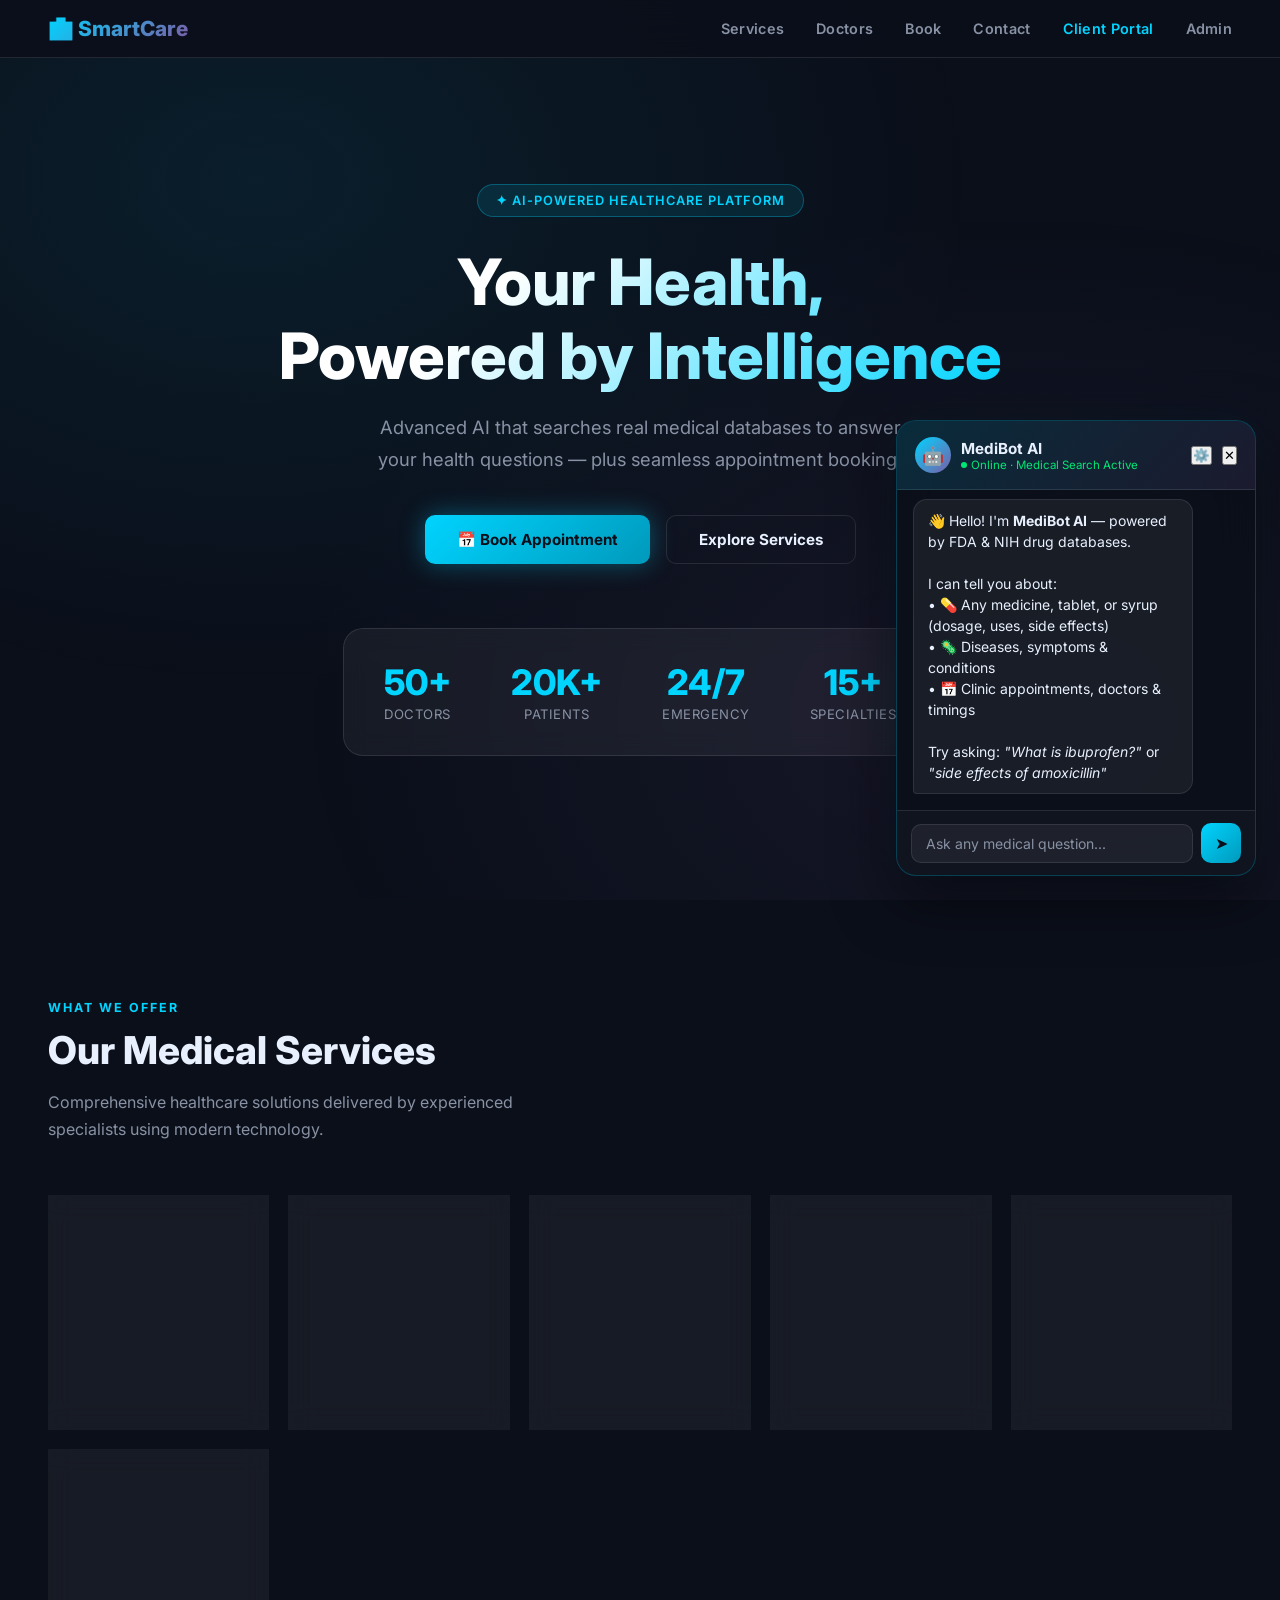
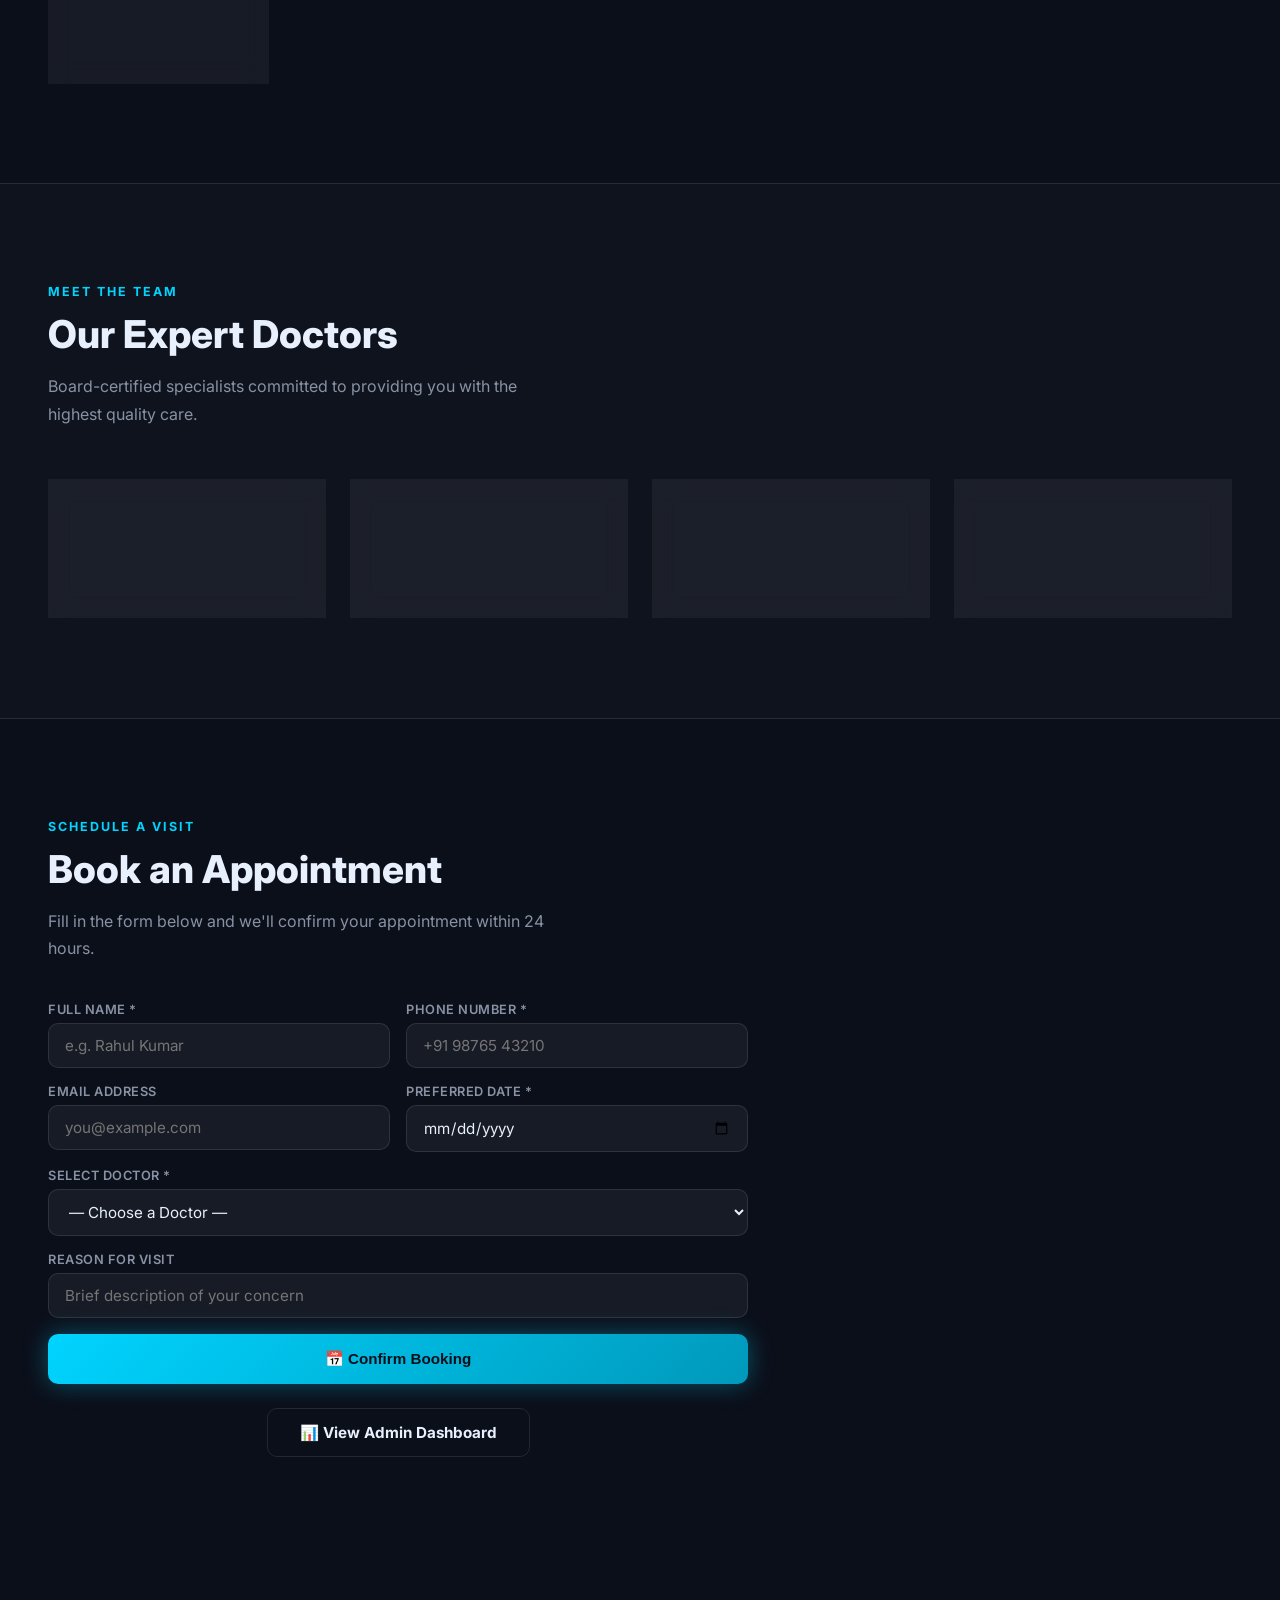
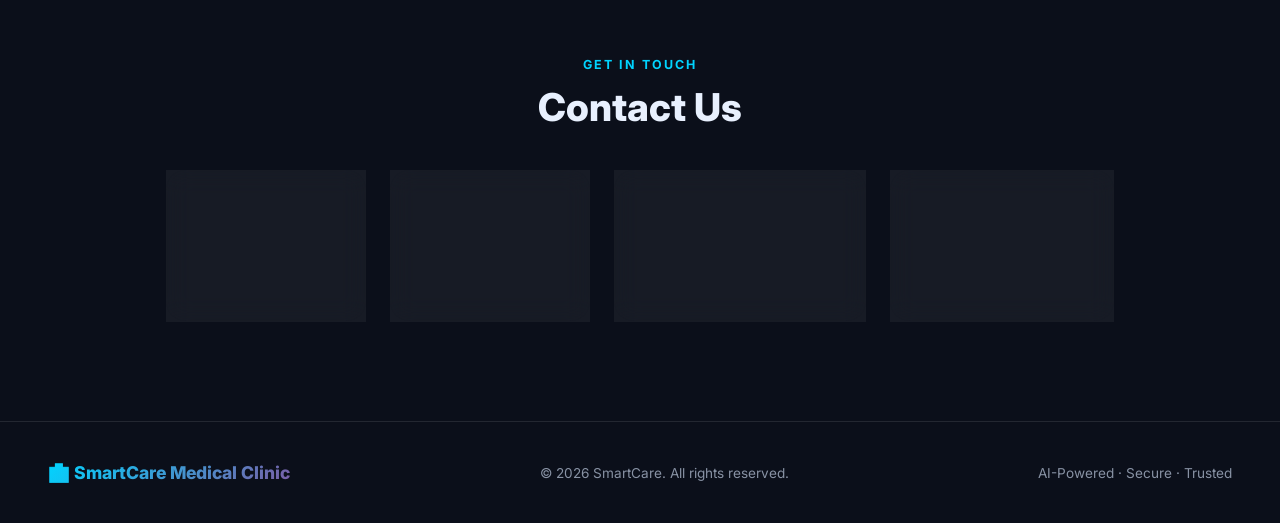
<file: index.html>
<!DOCTYPE html>
<html lang="en">
<head>
  <meta charset="UTF-8">
  <meta name="viewport" content="width=device-width, initial-scale=1.0">
  <meta name="description" content="SmartCare Medical Clinic - AI-Powered Healthcare with real-time medical search.">
  <title>SmartCare Clinic | AI-Powered Healthcare</title>
  <link rel="stylesheet" href="style.css">
</head>
<body>

<!-- Toast -->
<div id="toast"></div>

<!-- ── NAVIGATION ── -->
<nav>
  <span class="nav-logo">🏥 SmartCare</span>
  <div class="nav-links">
    <a href="#services">Services</a>
    <a href="#doctors">Doctors</a>
    <a href="#appointment">Book</a>
    <a href="#contact">Contact</a>
    <a href="client.html" style="color:var(--accent)">Client Portal</a>
    <a href="admin.html">Admin</a>
  </div>
</nav>

<!-- ── HERO ── -->
<div class="hero">
  <div class="hero-badge">✦ AI-Powered Healthcare Platform</div>
  <h1>Your Health,<br>Powered by Intelligence</h1>
  <p>Advanced AI that searches real medical databases to answer your health questions — plus seamless appointment booking.</p>
  <div class="hero-btns">
    <a href="#appointment" class="btn btn-glow">📅 Book Appointment</a>
    <a href="#services" class="btn btn-outline">Explore Services</a>
  </div>

  <div class="stats">
    <div class="stat-item">
      <span class="stat-num">50+</span>
      <span class="stat-label">Doctors</span>
    </div>
    <div class="stat-item">
      <span class="stat-num">20K+</span>
      <span class="stat-label">Patients</span>
    </div>
    <div class="stat-item">
      <span class="stat-num">24/7</span>
      <span class="stat-label">Emergency</span>
    </div>
    <div class="stat-item">
      <span class="stat-num">15+</span>
      <span class="stat-label">Specialties</span>
    </div>
  </div>
</div>

<!-- ── SERVICES ── -->
<section id="services">
  <div class="section-label">What We Offer</div>
  <h2 class="section-title">Our Medical Services</h2>
  <p class="section-sub">Comprehensive healthcare solutions delivered by experienced specialists using modern technology.</p>

  <div class="services-grid">
    <div class="glass-card service-card">
      <span class="service-icon">🩺</span>
      <h3>General Checkup</h3>
      <p>Comprehensive health assessments and preventive screenings for all age groups.</p>
    </div>
    <div class="glass-card service-card">
      <span class="service-icon">❤️</span>
      <h3>Cardiology</h3>
      <p>Advanced heart care with ECG, echocardiography, and cardiac consultations.</p>
    </div>
    <div class="glass-card service-card">
      <span class="service-icon">👶</span>
      <h3>Pediatrics</h3>
      <p>Expert child healthcare from newborns to adolescents, including vaccinations.</p>
    </div>
    <div class="glass-card service-card">
      <span class="service-icon">🧠</span>
      <h3>Neurology</h3>
      <p>Diagnosis and treatment of brain, spine and nervous system disorders.</p>
    </div>
    <div class="glass-card service-card">
      <span class="service-icon">🔬</span>
      <h3>Diagnostics</h3>
      <p>Full laboratory, imaging, and pathology services with rapid results.</p>
    </div>
    <div class="glass-card service-card">
      <span class="service-icon">🦷</span>
      <h3>Dentistry</h3>
      <p>Complete dental care including cosmetic, restorative, and orthodontic services.</p>
    </div>
  </div>
</section>

<!-- ── DOCTORS ── -->
<section id="doctors" style="background:rgba(255,255,255,0.02); border-top:1px solid var(--border); border-bottom:1px solid var(--border)">
  <div class="section-label">Meet the Team</div>
  <h2 class="section-title">Our Expert Doctors</h2>
  <p class="section-sub">Board-certified specialists committed to providing you with the highest quality care.</p>

  <div class="doctors-grid" style="margin-top:52px">
    <div class="glass-card doctor-card">
      <div class="doctor-avatar">👨‍⚕️</div>
      <div class="doctor-info">
        <h3>Dr. Arjun Mehta</h3>
        <p>MBBS, MD – 15 yrs experience</p>
        <span class="doctor-badge">Cardiologist</span>
      </div>
    </div>
    <div class="glass-card doctor-card">
      <div class="doctor-avatar">👩‍⚕️</div>
      <div class="doctor-info">
        <h3>Dr. Priya Sharma</h3>
        <p>MBBS, DCH – 12 yrs experience</p>
        <span class="doctor-badge">Pediatrician</span>
      </div>
    </div>
    <div class="glass-card doctor-card">
      <div class="doctor-avatar">👨‍⚕️</div>
      <div class="doctor-info">
        <h3>Dr. Rahul Verma</h3>
        <p>MBBS, DM – 18 yrs experience</p>
        <span class="doctor-badge">Neurologist</span>
      </div>
    </div>
    <div class="glass-card doctor-card">
      <div class="doctor-avatar">👩‍⚕️</div>
      <div class="doctor-info">
        <h3>Dr. Sunita Rao</h3>
        <p>BDS, MDS – 10 yrs experience</p>
        <span class="doctor-badge">Dentist</span>
      </div>
    </div>
  </div>
</section>

<!-- ── APPOINTMENT ── -->
<section id="appointment">
  <div class="section-label">Schedule a Visit</div>
  <h2 class="section-title">Book an Appointment</h2>
  <p class="section-sub">Fill in the form below and we'll confirm your appointment within 24 hours.</p>

  <div class="appt-grid">
    <div class="form-field">
      <label>Full Name *</label>
      <input type="text" id="apptName" placeholder="e.g. Rahul Kumar">
    </div>
    <div class="form-field">
      <label>Phone Number *</label>
      <input type="tel" id="apptPhone" placeholder="+91 98765 43210">
    </div>
    <div class="form-field">
      <label>Email Address</label>
      <input type="email" id="apptEmail" placeholder="you@example.com">
    </div>
    <div class="form-field">
      <label>Preferred Date *</label>
      <input type="date" id="apptDate">
    </div>
    <div class="form-field full">
      <label>Select Doctor *</label>
      <select id="apptDoctor">
        <option value="">— Choose a Doctor —</option>
        <option>Dr. Arjun Mehta – Cardiologist</option>
        <option>Dr. Priya Sharma – Pediatrician</option>
        <option>Dr. Rahul Verma – Neurologist</option>
        <option>Dr. Sunita Rao – Dentist</option>
      </select>
    </div>
    <div class="form-field full">
      <label>Reason for Visit</label>
      <input type="text" id="apptReason" placeholder="Brief description of your concern">
    </div>
    <div class="full">
      <button class="btn btn-glow" onclick="bookAppointment()" style="width:100%;justify-content:center;padding:16px">
        📅 Confirm Booking
      </button>
    </div>
    <div class="full" style="text-align:center;margin-top:8px">
      <a href="admin.html" class="btn btn-outline" style="display:inline-flex">📊 View Admin Dashboard</a>
    </div>
  </div>
</section>

<!-- ── CONTACT ── -->
<section id="contact" style="text-align:center">
  <div class="section-label">Get in Touch</div>
  <h2 class="section-title">Contact Us</h2>
  <div style="display:flex;flex-wrap:wrap;justify-content:center;gap:24px;margin-top:40px">
    <div class="glass-card" style="text-align:center;min-width:200px">
      <div style="font-size:2rem;margin-bottom:10px">📞</div>
      <div style="font-weight:700">Phone</div>
      <div style="color:var(--muted);margin-top:4px">+91 98765 43210</div>
    </div>
    <div class="glass-card" style="text-align:center;min-width:200px">
      <div style="font-size:2rem;margin-bottom:10px">✉️</div>
      <div style="font-weight:700">Email</div>
      <div style="color:var(--muted);margin-top:4px">care@smartcare.in</div>
    </div>
    <div class="glass-card" style="text-align:center;min-width:200px">
      <div style="font-size:2rem;margin-bottom:10px">📍</div>
      <div style="font-weight:700">Location</div>
      <div style="color:var(--muted);margin-top:4px">123 Health Street, Mumbai</div>
    </div>
    <div class="glass-card" style="text-align:center;min-width:200px">
      <div style="font-size:2rem;margin-bottom:10px">🕘</div>
      <div style="font-weight:700">Hours</div>
      <div style="color:var(--muted);margin-top:4px">Mon–Sat: 9 AM – 8 PM</div>
    </div>
  </div>
</section>

<!-- ── FOOTER ── -->
<footer>
  <span class="footer-logo">🏥 SmartCare Medical Clinic</span>
  <p>© 2026 SmartCare. All rights reserved.</p>
  <p style="color:var(--muted)">AI-Powered · Secure · Trusted</p>
</footer>

<!-- ── AI CHATBOT ── -->
<div id="chatbot">
  <div id="chat-header">
    <div class="chat-header-left">
      <div class="chat-avatar">🤖</div>
      <div>
        <div class="chat-title">MediBot AI</div>
        <div class="chat-status"><span class="status-dot"></span> Online · Medical Search Active</div>
      </div>
    </div>
    <div style="display:flex;gap:10px">
      <button class="chat-icon-btn" onclick="openSettings()" title="Settings">⚙️</button>
      <button class="chat-icon-btn" onclick="toggleChat()" title="Minimize">✕</button>
    </div>
  </div>
  <div id="chat-messages"></div>
  <div id="chat-input-area">
    <input type="text" id="userInput" placeholder="Ask any medical question..." onkeydown="if(event.key==='Enter')sendMessage()">
    <button id="sendBtn" onclick="sendMessage()">➤</button>
  </div>
</div>

<!-- FAB to reopen chat -->
<button id="chat-fab" onclick="toggleChat()" title="Open MediBot">🤖</button>

<!-- Settings Modal for Gemini API Key -->
<div id="settings-modal" class="hidden">
  <div class="settings-content glass-card">
    <h3>⚙️ AI Settings</h3>
    <p style="color:var(--muted); font-size:14px; margin: 8px 0 16px;">Enter your Gemini API key to enable advanced medical AI conversational capabilities. Stored securely in your browser.</p>
    <div class="form-field full">
      <input type="password" id="geminiApiKey" placeholder="Enter Gemini API Key (AIzaSy...)">
    </div>
    <div style="display:flex; gap:10px; margin-top:16px;">
      <button class="btn btn-outline" onclick="closeSettings()" style="flex:1; justify-content:center;">Cancel</button>
      <button class="btn btn-glow" onclick="saveSettings()" style="flex:1; justify-content:center;">Save Key</button>
    </div>
  </div>
</div>

<script src="drugs_db.js"></script>
<script src="chatbot.js"></script>
</body>
</html>
</file>
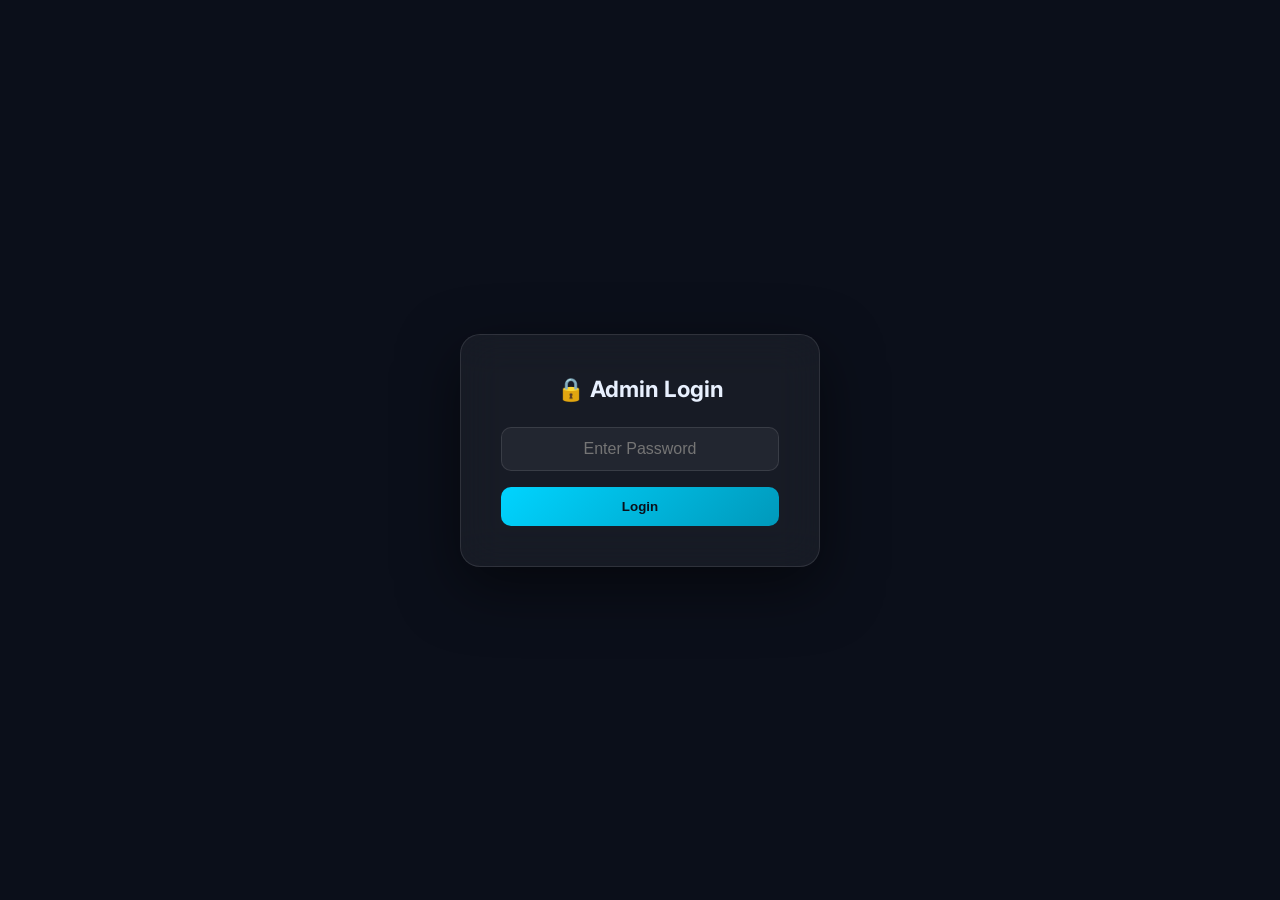
<file: admin med.html>
<!DOCTYPE html>
<html lang="en">

<head>
    <meta charset="UTF-8">
    <meta name="viewport" content="width=device-width, initial-scale=1.0">
    <title>Admin Dashboard | SmartCare</title>
    <link href="https://fonts.googleapis.com/css2?family=Inter:wght@400;600;700;800&display=swap" rel="stylesheet">
    <style>
        :root {
            --bg: #0b0f1a;
            --surface: rgba(255, 255, 255, 0.05);
            --border: rgba(255, 255, 255, 0.1);
            --accent: #00d4ff;
            --text: #e8f0fe;
            --muted: #8892a4;
            --success: #00e676;
            --warn: #ffab40;
            --error: #ff5252
        }

        * {
            box-sizing: border-box;
            margin: 0;
            padding: 0
        }

        body {
            font-family: 'Inter', sans-serif;
            background: var(--bg);
            color: var(--text);
            min-height: 100vh;
            padding: 40px 32px;
            overflow-x: hidden;
        }

        body::before {
            content: '';
            position: fixed;
            inset: 0;
            background: radial-gradient(ellipse at 20% 20%, rgba(0, 212, 255, 0.06) 0%, transparent 50%), radial-gradient(ellipse at 80% 80%, rgba(123, 94, 167, 0.08) 0%, transparent 50%);
            pointer-events: none
        }

        /* Login Overlay */
        #loginOverlay {
            position: fixed;
            inset: 0;
            background: var(--bg);
            z-index: 10000;
            display: flex;
            align-items: center;
            justify-content: center;
            transition: opacity 0.5s;
        }

        .login-box {
            background: var(--surface);
            border: 1px solid var(--border);
            padding: 40px;
            border-radius: 20px;
            text-align: center;
            width: 100%;
            max-width: 360px;
            backdrop-filter: blur(20px);
            box-shadow: 0 20px 60px rgba(0, 0, 0, 0.5);
        }

        .login-box h2 {
            margin-bottom: 24px;
            font-size: 1.4rem;
        }

        .login-box input {
            width: 100%;
            background: rgba(255, 255, 255, 0.05);
            border: 1px solid var(--border);
            border-radius: 10px;
            color: var(--text);
            padding: 12px 16px;
            font-size: 1rem;
            outline: none;
            margin-bottom: 16px;
            text-align: center;
        }

        .login-box input:focus {
            border-color: var(--accent);
        }

        .login-box button {
            width: 100%;
            background: linear-gradient(135deg, var(--accent), #0099bb);
            border: none;
            color: #0b0f1a;
            padding: 12px;
            border-radius: 10px;
            font-weight: 700;
            cursor: pointer;
            transition: opacity 0.2s;
        }

        .login-box button:hover {
            opacity: 0.9;
        }

        /* Dashboard */
        .dashboard-content {
            display: none;
        }

        .header {
            display: flex;
            align-items: center;
            justify-content: space-between;
            margin-bottom: 40px;
            flex-wrap: wrap;
            gap: 16px;
            position: relative;
            z-index: 1
        }

        .logo {
            font-size: 1.4rem;
            font-weight: 800;
            background: linear-gradient(135deg, #00d4ff, #7b5ea7);
            -webkit-background-clip: text;
            -webkit-text-fill-color: transparent;
            background-clip: text
        }

        .back-btn {
            background: rgba(255, 255, 255, 0.06);
            border: 1px solid var(--border);
            color: var(--text);
            padding: 10px 20px;
            border-radius: 10px;
            cursor: pointer;
            font-size: 0.875rem;
            font-weight: 600;
            text-decoration: none;
            transition: border-color .2s
        }

        .back-btn:hover {
            border-color: var(--accent);
            color: var(--accent)
        }

        .stats-row {
            display: flex;
            gap: 20px;
            margin-bottom: 36px;
            flex-wrap: wrap;
            position: relative;
            z-index: 1
        }

        .stat-box {
            background: var(--surface);
            border: 1px solid var(--border);
            border-radius: 16px;
            padding: 20px 24px;
            flex: 1;
            min-width: 140px
        }

        .stat-box .num {
            font-size: 2rem;
            font-weight: 800;
            color: var(--accent)
        }

        .stat-box .lbl {
            font-size: 0.78rem;
            color: var(--muted);
            text-transform: uppercase;
            letter-spacing: .5px;
            margin-top: 4px
        }

        .panel {
            background: var(--surface);
            border: 1px solid var(--border);
            border-radius: 20px;
            padding: 28px;
            position: relative;
            z-index: 1;
            margin-bottom: 28px;
            overflow-x: auto;
        }

        .panel h2 {
            font-size: 1.1rem;
            font-weight: 700;
            margin-bottom: 20px;
            display: flex;
            align-items: center;
            gap: 10px
        }

        .controls {
            display: flex;
            gap: 12px;
            margin-bottom: 20px;
            flex-wrap: wrap;
            align-items: center
        }

        .controls input {
            background: rgba(255, 255, 255, 0.05);
            border: 1px solid var(--border);
            border-radius: 8px;
            color: var(--text);
            padding: 8px 14px;
            font-size: 0.85rem;
            font-family: inherit;
            outline: none;
            transition: border-color .2s;
            width: 220px
        }

        .controls input:focus {
            border-color: var(--accent)
        }

        .controls select {
            background: #1a1f2e;
            border: 1px solid var(--border);
            border-radius: 8px;
            color: var(--text);
            padding: 8px 14px;
            font-size: 0.85rem;
            font-family: inherit;
            outline: none
        }

        .btn-sm {
            padding: 8px 18px;
            border-radius: 8px;
            font-size: 0.82rem;
            font-weight: 700;
            cursor: pointer;
            border: none;
            transition: opacity .2s
        }

        .btn-danger {
            background: rgba(255, 82, 82, 0.15);
            color: var(--error);
            border: 1px solid rgba(255, 82, 82, 0.3)
        }

        .btn-export {
            background: rgba(0, 212, 255, 0.12);
            color: var(--accent);
            border: 1px solid rgba(0, 212, 255, 0.3)
        }

        table {
            width: 100%;
            border-collapse: collapse;
            font-size: 0.85rem;
            min-width: 800px;
        }

        th {
            text-align: left;
            padding: 10px 14px;
            color: var(--muted);
            font-size: 0.75rem;
            text-transform: uppercase;
            letter-spacing: .5px;
            border-bottom: 1px solid var(--border)
        }

        td {
            padding: 12px 14px;
            border-bottom: 1px solid rgba(255, 255, 255, 0.04);
            vertical-align: middle
        }

        tr:last-child td {
            border-bottom: none
        }

        tr:hover td {
            background: rgba(255, 255, 255, 0.03)
        }

        .status-select {
            background: #1a1f2e;
            border: 1px solid var(--border);
            border-radius: 6px;
            color: var(--text);
            padding: 4px 8px;
            font-size: 0.78rem;
            font-family: inherit;
            outline: none;
            cursor: pointer;
        }

        .status-Pending {
            color: var(--warn);
        }

        .status-Approved {
            color: var(--success);
        }

        .status-Rejected {
            color: var(--error);
        }

        .empty {
            text-align: center;
            padding: 48px;
            color: var(--muted);
            font-size: 0.95rem
        }

        #toast {
            position: fixed;
            top: 20px;
            right: 20px;
            padding: 12px 20px;
            border-radius: 10px;
            font-weight: 600;
            font-size: .875rem;
            opacity: 0;
            pointer-events: none;
            transition: opacity .4s;
            z-index: 10001;
            background: #1a7a3c
        }

        #toast.show {
            opacity: 1
        }
    </style>
</head>

<body>

    <div id="toast"></div>

    <!-- Login Screen -->
    <div id="loginOverlay">
        <div class="login-box">
            <h2>🔒 Admin Login</h2>
            <input type="password" id="adminPwd" placeholder="Enter Password"
                onkeydown="if(event.key==='Enter') loginAdmin()">
            <button onclick="loginAdmin()">Login</button>
        </div>
    </div>

    <!-- Dashboard Content -->
    <div class="dashboard-content" id="dashboard">
        <div class="header">
            <span class="logo">🏥 Client Applications Admin</span>
            <a href="index.html" class="back-btn">← Back to Main Site</a>
        </div>

        <!-- Stats -->
        <div class="stats-row">
            <div class="stat-box">
                <div class="num" id="statTotal">0</div>
                <div class="lbl">Total Applications</div>
            </div>
            <div class="stat-box">
                <div class="num" id="statPending" style="color:var(--warn)">0</div>
                <div class="lbl">Pending</div>
            </div>
            <div class="stat-box">
                <div class="num" id="statApproved" style="color:var(--success)">0</div>
                <div class="lbl">Approved</div>
            </div>
            <div class="stat-box">
                <div class="num" id="statRejected" style="color:var(--error)">0</div>
                <div class="lbl">Rejected</div>
            </div>
        </div>

        <!-- Applications Table -->
        <div class="panel">
            <h2>📋 Client Applications</h2>
            <div class="controls">
                <input type="text" id="searchBox" placeholder="Search by name, ID, phone..." oninput="renderTable()">
                <select id="filterStatus" onchange="renderTable()">
                    <option value="">All Statuses</option>
                    <option value="Pending">Pending</option>
                    <option value="Approved">Approved</option>
                    <option value="Rejected">Rejected</option>
                </select>
                <button class="btn-sm btn-export" onclick="exportCSV()">⬇ Export CSV</button>
                <button class="btn-sm btn-danger" onclick="clearAll()">🗑 Clear All</button>
            </div>
            <table>
                <thead>
                    <tr>
                        <th>App ID</th>
                        <th>Client Name</th>
                        <th>Phone</th>
                        <th>Service Requested</th>
                        <th>Notes</th>
                        <th>Status</th>
                        <th>Submitted Date</th>
                    </tr>
                </thead>
                <tbody id="tableBody"></tbody>
            </table>
        </div>
    </div>

    <script>
        // ── LOGIN SYSTEM ──
        function loginAdmin() {
            const pwd = document.getElementById('adminPwd').value;
            if (pwd === 'admin123') {
                document.getElementById('loginOverlay').style.opacity = '0';
                setTimeout(() => {
                    document.getElementById('loginOverlay').style.display = 'none';
                    document.getElementById('dashboard').style.display = 'block';
                    initDB().then(loadData);
                }, 500);
                showToast('Login Successful!', 'success');
            } else {
                showToast('Incorrect Password!', 'error');
            }
        }

        // ── TOAST ──
        function showToast(msg, type = 'success') {
            const t = document.getElementById('toast');
            t.textContent = msg;
            t.style.background = type === 'success' ? '#1a7a3c' : '#a32a2a';
            t.classList.add('show');
            setTimeout(() => t.classList.remove('show'), 3000);
        }

        // ── DATABASE SYSTEM ──
        const DB_NAME = 'SmartCareClientDB', DB_VERSION = 1;
        let db, allRecords = [];

        function initDB() {
            return new Promise((res, rej) => {
                const r = indexedDB.open(DB_NAME, DB_VERSION);
                // Even if we are just reading, we define upgrade in case admin visits first
                r.onupgradeneeded = e => {
                    const d = e.target.result;
                    if (!d.objectStoreNames.contains('applications')) {
                        const s = d.createObjectStore('applications', { keyPath: 'id' });
                        s.createIndex('phone', 'phone', { unique: false });
                        s.createIndex('status', 'status', { unique: false });
                    }
                };
                r.onsuccess = e => { db = e.target.result; res(db); };
                r.onerror = e => rej(e.target.error);
            });
        }

        function getAllRecords() {
            return new Promise((res, rej) => {
                if (!db) return res([]);
                try {
                    const tx = db.transaction('applications', 'readonly');
                    const req = tx.objectStore('applications').getAll();
                    req.onsuccess = () => res(req.result);
                    req.onerror = () => res([]);
                } catch (err) { res([]); }
            });
        }

        function updateStatus(id, newStatus) {
            const tx = db.transaction('applications', 'readwrite');
            const store = tx.objectStore('applications');
            const req = store.get(id);

            req.onsuccess = () => {
                const rec = req.result;
                if (rec) {
                    rec.status = newStatus;
                    store.put(rec);
                    loadData();
                    showToast(`Application updated to ${newStatus}`);
                }
            };
        }

        // ── UI RENDERING ──
        function renderTable() {
            const search = document.getElementById('searchBox').value.toLowerCase();
            const filter = document.getElementById('filterStatus').value;
            const tbody = document.getElementById('tableBody');

            let rows = allRecords.filter(r => {
                const matchSearch = !search ||
                    (r.name && r.name.toLowerCase().includes(search)) ||
                    (r.id && r.id.toLowerCase().includes(search)) ||
                    (r.phone && r.phone.toLowerCase().includes(search));
                const matchStatus = !filter || r.status === filter;
                return matchSearch && matchStatus;
            });

            if (rows.length === 0) {
                tbody.innerHTML = `<tr><td colspan="7"><div class="empty">No applications found.</div></td></tr>`;
                return;
            }

            tbody.innerHTML = rows.map(r => {
                const dateStr = r.date ? new Date(r.date).toLocaleString() : '—';
                return `
    <tr>
      <td style="color:var(--muted); font-family:monospace;">${r.id}</td>
      <td><strong>${r.name || '—'}</strong></td>
      <td>${r.phone || '—'}</td>
      <td>${r.service || '—'}</td>
      <td style="color:var(--muted);max-width:200px;overflow:hidden;text-overflow:ellipsis;white-space:nowrap">${r.notes || '—'}</td>
      <td>
        <select class="status-select status-${r.status}" onchange="updateStatus('${r.id}', this.value)">
          <option value="Pending" ${r.status === 'Pending' ? 'selected' : ''} class="status-Pending">Pending</option>
          <option value="Approved" ${r.status === 'Approved' ? 'selected' : ''} class="status-Approved">Approved</option>
          <option value="Rejected" ${r.status === 'Rejected' ? 'selected' : ''} class="status-Rejected">Rejected</option>
        </select>
      </td>
      <td style="color:var(--muted);font-size:.78rem">${dateStr}</td>
    </tr>
  `}).join('');
        }

        function updateStats(records) {
            document.getElementById('statTotal').textContent = records.length;
            document.getElementById('statPending').textContent = records.filter(r => r.status === 'Pending').length;
            document.getElementById('statApproved').textContent = records.filter(r => r.status === 'Approved').length;
            document.getElementById('statRejected').textContent = records.filter(r => r.status === 'Rejected').length;
        }

        async function loadData() {
            allRecords = await getAllRecords();
            allRecords.sort((a, b) => new Date(b.date) - new Date(a.date)); // Newest first
            updateStats(allRecords);
            renderTable();
        }

        function clearAll() {
            if (!confirm('Delete ALL applications? This cannot be undone.')) return;
            const tx = db.transaction('applications', 'readwrite');
            tx.objectStore('applications').clear();
            tx.oncomplete = () => { loadData(); showToast('All records cleared.'); };
        }

        function exportCSV() {
            if (!allRecords.length) return showToast('No records to export.', 'error');
            const headers = ['App ID', 'Client Name', 'Phone', 'Service', 'Notes', 'Status', 'Submitted Date'];
            const rows = allRecords.map(r =>
                [r.id, r.name, r.phone, r.service, r.notes, r.status, r.date]
                    .map(v => `"${(v || '').toString().replace(/"/g, '""')}"`).join(',')
            );
            const csv = [headers.join(','), ...rows].join('\n');
            const a = document.createElement('a');
            a.href = 'data:text/csv;charset=utf-8,' + encodeURIComponent(csv);
            a.download = 'smartcare_applications.csv';
            a.click();
        }
    </script>
</body>

</html>
</file>
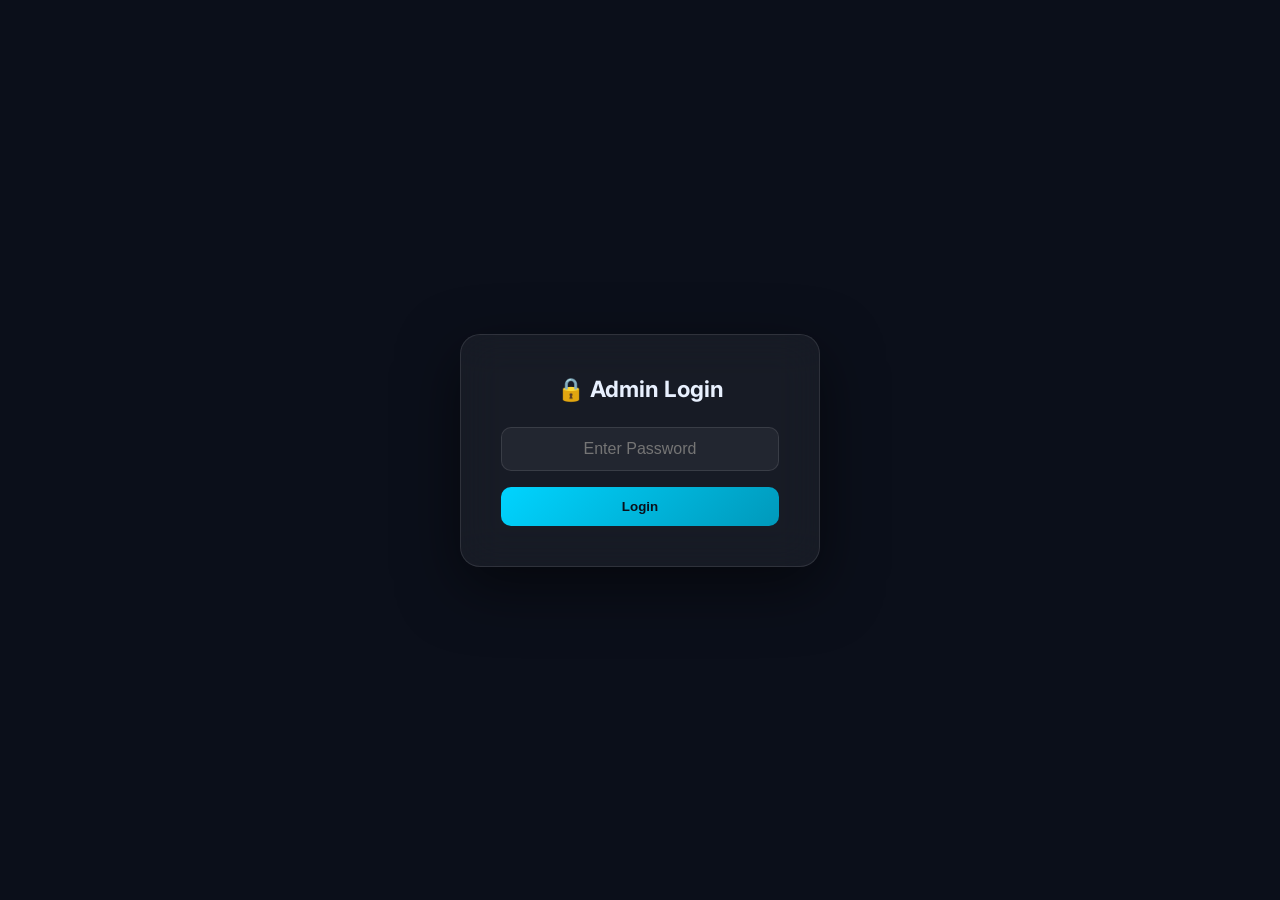
<file: admin.html>
<!DOCTYPE html>
<html lang="en">
<head>
  <meta charset="UTF-8">
  <meta name="viewport" content="width=device-width, initial-scale=1.0">
  <title>Admin Dashboard | SmartCare</title>
  <link href="https://fonts.googleapis.com/css2?family=Inter:wght@400;600;700;800&display=swap" rel="stylesheet">
  <style>
    :root{--bg:#0b0f1a;--surface:rgba(255,255,255,0.05);--border:rgba(255,255,255,0.1);--accent:#00d4ff;--text:#e8f0fe;--muted:#8892a4;--success:#00e676;--warn:#ffab40;--error:#ff5252}
    *{box-sizing:border-box;margin:0;padding:0}
    body{font-family:'Inter',sans-serif;background:var(--bg);color:var(--text);min-height:100vh;padding:40px 32px; overflow-x:hidden;}
    body::before{content:'';position:fixed;inset:0;background:radial-gradient(ellipse at 20% 20%,rgba(0,212,255,0.06) 0%,transparent 50%),radial-gradient(ellipse at 80% 80%,rgba(123,94,167,0.08) 0%,transparent 50%);pointer-events:none}
    
    /* Login Overlay */
    #loginOverlay {
      position: fixed; inset: 0; background: var(--bg); z-index: 10000;
      display: flex; align-items: center; justify-content: center;
      transition: opacity 0.5s;
    }
    .login-box {
      background: var(--surface); border: 1px solid var(--border);
      padding: 40px; border-radius: 20px; text-align: center;
      width: 100%; max-width: 360px; backdrop-filter: blur(20px);
      box-shadow: 0 20px 60px rgba(0,0,0,0.5);
    }
    .login-box h2 { margin-bottom: 24px; font-size: 1.4rem; }
    .login-box input {
      width: 100%; background: rgba(255,255,255,0.05); border: 1px solid var(--border);
      border-radius: 10px; color: var(--text); padding: 12px 16px; font-size: 1rem;
      outline: none; margin-bottom: 16px; text-align: center;
    }
    .login-box input:focus { border-color: var(--accent); }
    .login-box button {
      width: 100%; background: linear-gradient(135deg, var(--accent), #0099bb);
      border: none; color: #0b0f1a; padding: 12px; border-radius: 10px;
      font-weight: 700; cursor: pointer; transition: opacity 0.2s;
    }
    .login-box button:hover { opacity: 0.9; }

    /* Dashboard */
    .dashboard-content { display: none; }
    .header{display:flex;align-items:center;justify-content:space-between;margin-bottom:40px;flex-wrap:wrap;gap:16px;position:relative;z-index:1}
    .logo{font-size:1.4rem;font-weight:800;background:linear-gradient(135deg,#00d4ff,#7b5ea7);-webkit-background-clip:text;-webkit-text-fill-color:transparent;background-clip:text}
    .back-btn{background:rgba(255,255,255,0.06);border:1px solid var(--border);color:var(--text);padding:10px 20px;border-radius:10px;cursor:pointer;font-size:0.875rem;font-weight:600;text-decoration:none;transition:border-color .2s}
    .back-btn:hover{border-color:var(--accent);color:var(--accent)}
    .stats-row{display:flex;gap:20px;margin-bottom:36px;flex-wrap:wrap;position:relative;z-index:1}
    .stat-box{background:var(--surface);border:1px solid var(--border);border-radius:16px;padding:20px 24px;flex:1;min-width:140px}
    .stat-box .num{font-size:2rem;font-weight:800;color:var(--accent)}
    .stat-box .lbl{font-size:0.78rem;color:var(--muted);text-transform:uppercase;letter-spacing:.5px;margin-top:4px}
    .panel{background:var(--surface);border:1px solid var(--border);border-radius:20px;padding:28px;position:relative;z-index:1;margin-bottom:28px; overflow-x:auto;}
    .panel h2{font-size:1.1rem;font-weight:700;margin-bottom:20px;display:flex;align-items:center;gap:10px}
    .controls{display:flex;gap:12px;margin-bottom:20px;flex-wrap:wrap;align-items:center}
    .controls input{background:rgba(255,255,255,0.05);border:1px solid var(--border);border-radius:8px;color:var(--text);padding:8px 14px;font-size:0.85rem;font-family:inherit;outline:none;transition:border-color .2s;width:220px}
    .controls input:focus{border-color:var(--accent)}
    .controls select{background:#1a1f2e;border:1px solid var(--border);border-radius:8px;color:var(--text);padding:8px 14px;font-size:0.85rem;font-family:inherit;outline:none}
    .btn-sm{padding:8px 18px;border-radius:8px;font-size:0.82rem;font-weight:700;cursor:pointer;border:none;transition:opacity .2s}
    .btn-danger{background:rgba(255,82,82,0.15);color:var(--error);border:1px solid rgba(255,82,82,0.3)}
    .btn-export{background:rgba(0,212,255,0.12);color:var(--accent);border:1px solid rgba(0,212,255,0.3)}
    
    table{width:100%;border-collapse:collapse;font-size:0.85rem; min-width: 800px;}
    th{text-align:left;padding:10px 14px;color:var(--muted);font-size:0.75rem;text-transform:uppercase;letter-spacing:.5px;border-bottom:1px solid var(--border)}
    td{padding:12px 14px;border-bottom:1px solid rgba(255,255,255,0.04);vertical-align:middle}
    tr:last-child td{border-bottom:none}
    tr:hover td{background:rgba(255,255,255,0.03)}
    
    .status-select{background:#1a1f2e;border:1px solid var(--border);border-radius:6px;color:var(--text);padding:4px 8px;font-size:0.78rem;font-family:inherit;outline:none; cursor:pointer;}
    .status-Pending { color: var(--warn); }
    .status-Approved { color: var(--success); }
    .status-Rejected { color: var(--error); }

    .empty{text-align:center;padding:48px;color:var(--muted);font-size:0.95rem}
    
    #toast{position:fixed;top:20px;right:20px;padding:12px 20px;border-radius:10px;font-weight:600;font-size:.875rem;opacity:0;pointer-events:none;transition:opacity .4s;z-index:10001;background:#1a7a3c}
    #toast.show{opacity:1}
  </style>
</head>
<body>

<div id="toast"></div>

<!-- Login Screen -->
<div id="loginOverlay">
  <div class="login-box">
    <h2>🔒 Admin Login</h2>
    <input type="password" id="adminPwd" placeholder="Enter Password" onkeydown="if(event.key==='Enter') loginAdmin()">
    <button onclick="loginAdmin()">Login</button>
  </div>
</div>

<!-- Dashboard Content -->
<div class="dashboard-content" id="dashboard">
  <div class="header">
    <span class="logo">🏥 Client Applications Admin</span>
    <a href="index.html" class="back-btn">← Back to Main Site</a>
  </div>

  <!-- Stats -->
  <div class="stats-row">
    <div class="stat-box"><div class="num" id="statTotal">0</div><div class="lbl">Total Applications</div></div>
    <div class="stat-box"><div class="num" id="statPending" style="color:var(--warn)">0</div><div class="lbl">Pending</div></div>
    <div class="stat-box"><div class="num" id="statApproved" style="color:var(--success)">0</div><div class="lbl">Approved</div></div>
    <div class="stat-box"><div class="num" id="statRejected" style="color:var(--error)">0</div><div class="lbl">Rejected</div></div>
  </div>

  <!-- Applications Table -->
  <div class="panel">
    <h2>📋 Client Applications</h2>
    <div class="controls">
      <input type="text" id="searchBox" placeholder="Search by name, ID, phone..." oninput="renderTable()">
      <select id="filterStatus" onchange="renderTable()">
        <option value="">All Statuses</option>
        <option value="Pending">Pending</option>
        <option value="Approved">Approved</option>
        <option value="Rejected">Rejected</option>
      </select>
      <button class="btn-sm btn-export" onclick="exportCSV()">⬇ Export CSV</button>
      <button class="btn-sm btn-danger" onclick="clearAll()">🗑 Clear All</button>
    </div>
    <table>
      <thead>
        <tr>
          <th>App ID</th>
          <th>Client Name</th>
          <th>Phone</th>
          <th>Service Requested</th>
          <th>Notes</th>
          <th>Status</th>
          <th>Submitted Date</th>
        </tr>
      </thead>
      <tbody id="tableBody"></tbody>
    </table>
  </div>
</div>

<script>
// ── LOGIN SYSTEM ──
function loginAdmin() {
  const pwd = document.getElementById('adminPwd').value;
  if (pwd === 'admin123') {
    document.getElementById('loginOverlay').style.opacity = '0';
    setTimeout(() => {
      document.getElementById('loginOverlay').style.display = 'none';
      document.getElementById('dashboard').style.display = 'block';
      initDB().then(loadData);
    }, 500);
    showToast('Login Successful!', 'success');
  } else {
    showToast('Incorrect Password!', 'error');
  }
}

// ── TOAST ──
function showToast(msg, type = 'success') {
  const t = document.getElementById('toast');
  t.textContent = msg;
  t.style.background = type === 'success' ? '#1a7a3c' : '#a32a2a';
  t.classList.add('show');
  setTimeout(() => t.classList.remove('show'), 3000);
}

// ── DATABASE SYSTEM ──
const DB_NAME = 'SmartCareClientDB', DB_VERSION = 1;
let db, allRecords = [];

function initDB() {
  return new Promise((res, rej) => {
    const r = indexedDB.open(DB_NAME, DB_VERSION);
    // Even if we are just reading, we define upgrade in case admin visits first
    r.onupgradeneeded = e => {
      const d = e.target.result;
      if (!d.objectStoreNames.contains('applications')) {
        const s = d.createObjectStore('applications', { keyPath: 'id' });
        s.createIndex('phone','phone',{unique:false});
        s.createIndex('status','status',{unique:false});
      }
    };
    r.onsuccess = e => { db = e.target.result; res(db); };
    r.onerror   = e => rej(e.target.error);
  });
}

function getAllRecords() {
  return new Promise((res, rej) => {
    if(!db) return res([]);
    try {
      const tx = db.transaction('applications', 'readonly');
      const req = tx.objectStore('applications').getAll();
      req.onsuccess = () => res(req.result);
      req.onerror   = () => res([]);
    } catch(err) { res([]); }
  });
}

function updateStatus(id, newStatus) {
  const tx = db.transaction('applications', 'readwrite');
  const store = tx.objectStore('applications');
  const req = store.get(id);
  
  req.onsuccess = () => {
    const rec = req.result;
    if(rec) {
      rec.status = newStatus;
      store.put(rec);
      loadData();
      showToast(`Application updated to ${newStatus}`);
    }
  };
}

// ── UI RENDERING ──
function renderTable() {
  const search = document.getElementById('searchBox').value.toLowerCase();
  const filter = document.getElementById('filterStatus').value;
  const tbody  = document.getElementById('tableBody');

  let rows = allRecords.filter(r => {
    const matchSearch = !search || 
      (r.name && r.name.toLowerCase().includes(search)) || 
      (r.id && r.id.toLowerCase().includes(search)) || 
      (r.phone && r.phone.toLowerCase().includes(search));
    const matchStatus = !filter || r.status === filter;
    return matchSearch && matchStatus;
  });

  if (rows.length === 0) {
    tbody.innerHTML = `<tr><td colspan="7"><div class="empty">No applications found.</div></td></tr>`;
    return;
  }

  tbody.innerHTML = rows.map(r => {
    const dateStr = r.date ? new Date(r.date).toLocaleString() : '—';
    return `
    <tr>
      <td style="color:var(--muted); font-family:monospace;">${r.id}</td>
      <td><strong>${r.name||'—'}</strong></td>
      <td>${r.phone||'—'}</td>
      <td>${r.service||'—'}</td>
      <td style="color:var(--muted);max-width:200px;overflow:hidden;text-overflow:ellipsis;white-space:nowrap">${r.notes||'—'}</td>
      <td>
        <select class="status-select status-${r.status}" onchange="updateStatus('${r.id}', this.value)">
          <option value="Pending" ${r.status==='Pending'?'selected':''} class="status-Pending">Pending</option>
          <option value="Approved" ${r.status==='Approved'?'selected':''} class="status-Approved">Approved</option>
          <option value="Rejected" ${r.status==='Rejected'?'selected':''} class="status-Rejected">Rejected</option>
        </select>
      </td>
      <td style="color:var(--muted);font-size:.78rem">${dateStr}</td>
    </tr>
  `}).join('');
}

function updateStats(records) {
  document.getElementById('statTotal').textContent    = records.length;
  document.getElementById('statPending').textContent  = records.filter(r=>r.status==='Pending').length;
  document.getElementById('statApproved').textContent = records.filter(r=>r.status==='Approved').length;
  document.getElementById('statRejected').textContent = records.filter(r=>r.status==='Rejected').length;
}

async function loadData() {
  allRecords = await getAllRecords();
  allRecords.sort((a,b) => new Date(b.date) - new Date(a.date)); // Newest first
  updateStats(allRecords);
  renderTable();
}

function clearAll() {
  if (!confirm('Delete ALL applications? This cannot be undone.')) return;
  const tx = db.transaction('applications','readwrite');
  tx.objectStore('applications').clear();
  tx.oncomplete = () => { loadData(); showToast('All records cleared.'); };
}

function exportCSV() {
  if (!allRecords.length) return showToast('No records to export.', 'error');
  const headers = ['App ID','Client Name','Phone','Service','Notes','Status','Submitted Date'];
  const rows = allRecords.map(r => 
    [r.id, r.name, r.phone, r.service, r.notes, r.status, r.date]
    .map(v => `"${(v||'').toString().replace(/"/g, '""')}"`).join(',')
  );
  const csv = [headers.join(','), ...rows].join('\n');
  const a = document.createElement('a');
  a.href = 'data:text/csv;charset=utf-8,' + encodeURIComponent(csv);
  a.download = 'smartcare_applications.csv';
  a.click();
}
</script>
</body>
</html>
</file>
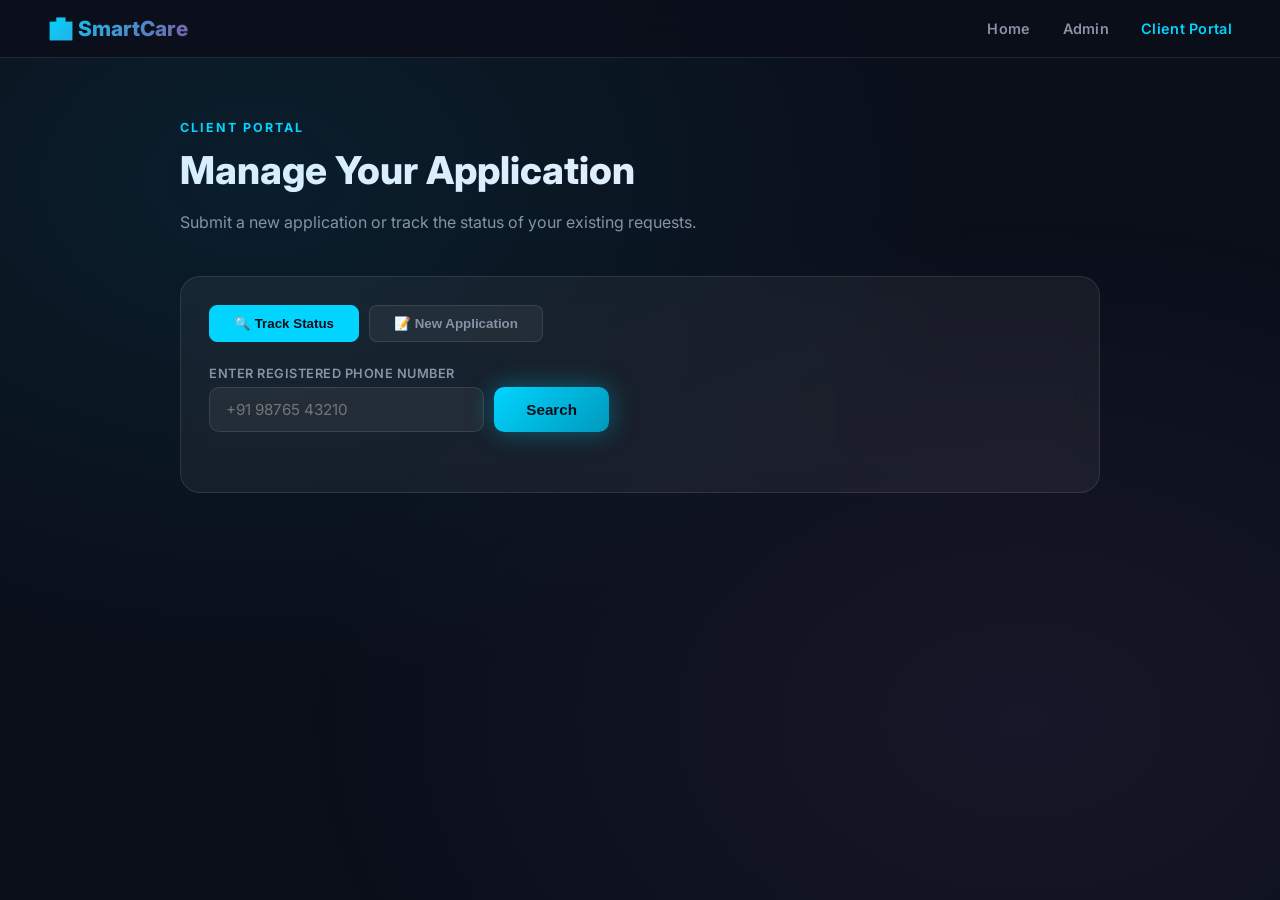
<file: client.html>
<!DOCTYPE html>
<html lang="en">

<head>
  <meta charset="UTF-8">
  <meta name="viewport" content="width=device-width, initial-scale=1.0">
  <meta name="description" content="Client Portal - Track your application status.">
  <title>Client Portal | SmartCare</title>
  <link rel="stylesheet" href="style.css">
  <style>
    .portal-container {
      padding: 120px 40px 80px;
      max-width: 1000px;
      margin: 0 auto;
    }

    .tabs {
      display: flex;
      gap: 10px;
      margin-bottom: 24px;
    }

    .tab-btn {
      padding: 10px 24px;
      border-radius: 8px;
      background: rgba(255, 255, 255, 0.05);
      border: 1px solid var(--border);
      color: var(--muted);
      cursor: pointer;
      font-weight: 600;
      transition: all 0.2s;
    }

    .tab-btn.active {
      background: var(--accent);
      color: #0b0f1a;
      border-color: var(--accent);
    }

    .tab-content {
      display: none;
    }

    .tab-content.active {
      display: block;
      animation: fadeUp 0.3s ease;
    }

    .status-badge {
      padding: 4px 10px;
      border-radius: 100px;
      font-size: 0.8rem;
      font-weight: 700;
      text-transform: uppercase;
    }

    .status-Pending {
      background: rgba(255, 171, 64, 0.15);
      color: var(--warn);
      border: 1px solid var(--warn);
    }

    .status-Approved {
      background: rgba(0, 230, 118, 0.15);
      color: var(--success);
      border: 1px solid var(--success);
    }

    .status-Rejected {
      background: rgba(255, 82, 82, 0.15);
      color: var(--error);
      border: 1px solid var(--error);
    }

    .result-card {
      margin-top: 16px;
      background: rgba(255, 255, 255, 0.03);
      padding: 20px;
      border-radius: 12px;
      border: 1px solid var(--border);
      display: flex;
      justify-content: space-between;
      align-items: center;
    }

    .result-info h4 {
      font-size: 1.1rem;
      margin-bottom: 4px;
    }

    .result-info p {
      color: var(--muted);
      font-size: 0.9rem;
    }
  </style>
</head>

<body>

  <div id="toast"></div>

  <!-- ── NAVIGATION ── -->
  <nav>
    <a href="index.html" class="nav-logo" style="text-decoration:none">🏥 SmartCare</a>
    <div class="nav-links">
      <a href="index.html">Home</a>
      <a href="admin.html">Admin</a>
      <a href="client.html" style="color:var(--accent)">Client Portal</a>
    </div>
  </nav>

  <div class="portal-container">
    <div class="section-label">Client Portal</div>
    <h2 class="section-title">Manage Your Application</h2>
    <p class="section-sub">Submit a new application or track the status of your existing requests.</p>

    <div class="glass-card" style="margin-top:40px;">
      <div class="tabs">
        <button class="tab-btn active" onclick="switchTab('track')">🔍 Track Status</button>
        <button class="tab-btn" onclick="switchTab('apply')">📝 New Application</button>
      </div>

      <!-- TRACK TAB -->
      <div id="tab-track" class="tab-content active">
        <div class="form-field" style="max-width:400px">
          <label>Enter Registered Phone Number</label>
          <div style="display:flex; gap:10px">
            <input type="tel" id="trackPhone" placeholder="+91 98765 43210" style="flex:1">
            <button class="btn btn-glow" onclick="trackApplication()">Search</button>
          </div>
        </div>
        <div id="resultsArea" style="margin-top:32px">
          <!-- Results inject here -->
        </div>
      </div>

      <!-- APPLY TAB -->
      <div id="tab-apply" class="tab-content">
        <div class="appt-grid" style="margin-top:0">
          <div class="form-field">
            <label>Full Name *</label>
            <input type="text" id="appName" placeholder="Your Name">
          </div>
          <div class="form-field">
            <label>Phone Number *</label>
            <input type="tel" id="appPhone" placeholder="Your Phone">
          </div>
          <div class="form-field full">
            <label>Service Requested *</label>
            <select id="appService">
              <option value="General Health Checkup">General Health Checkup</option>
              <option value="Specialist Consultation">Specialist Consultation</option>
              <option value="Diagnostic Tests">Diagnostic Tests</option>
              <option value="Surgery Pre-approval">Surgery Pre-approval</option>
            </select>
          </div>
          <div class="form-field full">
            <label>Additional Notes</label>
            <input type="text" id="appNotes" placeholder="Any specific requirements...">
          </div>
          <div class="full">
            <button class="btn btn-glow" onclick="submitApplication()"
              style="width:100%; justify-content:center; padding:16px">
              Submit Application
            </button>
          </div>
        </div>
      </div>
    </div>
  </div>

  <script src="client_db.js"></script>
  <script>
    function switchTab(tab) {
      document.querySelectorAll('.tab-btn').forEach(b => b.classList.remove('active'));
      document.querySelectorAll('.tab-content').forEach(c => c.classList.remove('active'));

      const targetBtn = Array.from(document.querySelectorAll('.tab-btn')).find(b => b.getAttribute('onclick').includes(`switchTab('${tab}')`));
      if (targetBtn) targetBtn.classList.add('active');

      document.getElementById('tab-' + tab).classList.add('active');
    }

    initClientDB().then(() => {
      console.log("Client DB Ready");
    }).catch(e => console.error(e));

    async function submitApplication() {
      const name = document.getElementById('appName').value.trim();
      const phone = document.getElementById('appPhone').value.trim();
      const service = document.getElementById('appService').value;
      const notes = document.getElementById('appNotes').value.trim();

      if (!name || !phone) {
        showToast('Name and Phone are required!', 'error');
        return;
      }

      if (!/^\d{10}$/.test(phone)) {
        showToast('Phone number must be exactly 10 digits!', 'error');
        return;
      }

      const appData = { name, phone, service, notes };

      try {
        const id = await saveApplication(appData);
        showToast('Application Submitted! ID: ' + id);
        document.getElementById('appName').value = '';
        document.getElementById('appPhone').value = '';
        document.getElementById('appNotes').value = '';
        switchTab('track');
        document.getElementById('trackPhone').value = phone;
        trackApplication();
      } catch (e) {
        showToast('Error saving application', 'error');
      }
    }

    async function trackApplication() {
      const phone = document.getElementById('trackPhone').value.trim();
      if (!phone) {
        showToast('Enter a phone number', 'error');
        return;
      }

      if (!/^\d{10}$/.test(phone)) {
        showToast('Phone number must be exactly 10 digits!', 'error');
        return;
      }

      const resArea = document.getElementById('resultsArea');
      resArea.innerHTML = '<p style="color:var(--muted)">Searching...</p>';

      try {
        const apps = await getApplicationsByPhone(phone);
        if (apps.length === 0) {
          resArea.innerHTML = '<p style="color:var(--warn)">No applications found for this number.</p>';
          return;
        }

        resArea.innerHTML = `<h3>Your Applications (${apps.length})</h3>`;

        // Sort newest first
        apps.sort((a, b) => new Date(b.date) - new Date(a.date)).forEach(app => {
          const dateStr = new Date(app.date).toLocaleDateString();
          resArea.innerHTML += `
          <div class="result-card">
            <div class="result-info">
              <h4>${app.service}</h4>
              <p>ID: ${app.id} • Date: ${dateStr}</p>
            </div>
            <span class="status-badge status-${app.status}">${app.status}</span>
          </div>
        `;
        });
      } catch (e) {
        resArea.innerHTML = '<p style="color:var(--error)">Error fetching data.</p>';
      }
    }
  </script>
</body>

</html>
</file>
<file: style.css>
@import url('https://fonts.googleapis.com/css2?family=Inter:wght@300;400;600;700;800&display=swap');

:root {
  --bg: #0b0f1a;
  --surface: rgba(255,255,255,0.05);
  --border: rgba(255,255,255,0.1);
  --accent: #00d4ff;
  --accent2: #7b5ea7;
  --text: #e8f0fe;
  --muted: #8892a4;
  --success: #00e676;
  --warn: #ffab40;
  --error: #ff5252;
}

* { box-sizing: border-box; margin: 0; padding: 0; }

body {
  font-family: 'Inter', sans-serif;
  background: var(--bg);
  color: var(--text);
  min-height: 100vh;
  overflow-x: hidden;
}

/* Animated gradient background */
body::before {
  content: '';
  position: fixed;
  inset: 0;
  background:
    radial-gradient(ellipse at 20% 20%, rgba(0,212,255,0.08) 0%, transparent 50%),
    radial-gradient(ellipse at 80% 80%, rgba(123,94,167,0.1) 0%, transparent 50%);
  pointer-events: none;
  z-index: 0;
}

/* ── NAV ── */
nav {
  position: fixed;
  top: 0; left: 0; right: 0;
  z-index: 100;
  display: flex;
  align-items: center;
  justify-content: space-between;
  padding: 16px 48px;
  background: rgba(11,15,26,0.85);
  backdrop-filter: blur(20px);
  border-bottom: 1px solid var(--border);
}

.nav-logo {
  font-size: 1.3rem;
  font-weight: 800;
  background: linear-gradient(135deg, var(--accent), var(--accent2));
  -webkit-background-clip: text;
  -webkit-text-fill-color: transparent;
  background-clip: text;
}

.nav-links { display: flex; gap: 32px; }
.nav-links a {
  color: var(--muted);
  text-decoration: none;
  font-weight: 600;
  font-size: 0.9rem;
  transition: color 0.2s;
  letter-spacing: 0.3px;
}
.nav-links a:hover { color: var(--accent); }

/* ── HERO ── */
.hero {
  position: relative;
  min-height: 100vh;
  display: flex;
  flex-direction: column;
  align-items: center;
  justify-content: center;
  text-align: center;
  padding: 120px 40px 80px;
  z-index: 1;
}

.hero-badge {
  display: inline-flex;
  align-items: center;
  gap: 8px;
  background: rgba(0,212,255,0.1);
  border: 1px solid rgba(0,212,255,0.3);
  border-radius: 100px;
  padding: 8px 18px;
  font-size: 0.8rem;
  font-weight: 600;
  color: var(--accent);
  margin-bottom: 28px;
  letter-spacing: 1px;
  text-transform: uppercase;
}

.hero h1 {
  font-size: clamp(2.2rem, 5vw, 4rem);
  font-weight: 800;
  line-height: 1.15;
  margin-bottom: 20px;
  background: linear-gradient(135deg, #fff 30%, var(--accent));
  -webkit-background-clip: text;
  -webkit-text-fill-color: transparent;
  background-clip: text;
}

.hero p {
  font-size: 1.15rem;
  color: var(--muted);
  max-width: 560px;
  line-height: 1.7;
  margin-bottom: 40px;
}

.hero-btns { display: flex; gap: 16px; flex-wrap: wrap; justify-content: center; }

.btn {
  display: inline-flex;
  align-items: center;
  gap: 8px;
  padding: 14px 32px;
  border-radius: 10px;
  font-size: 0.95rem;
  font-weight: 700;
  cursor: pointer;
  text-decoration: none;
  border: none;
  transition: transform 0.2s, box-shadow 0.2s, opacity 0.2s;
}
.btn:hover { transform: translateY(-2px); opacity: 0.9; }

.btn-glow {
  background: linear-gradient(135deg, var(--accent), #0099bb);
  color: #0b0f1a;
  box-shadow: 0 0 24px rgba(0,212,255,0.35);
}

.btn-outline {
  background: transparent;
  color: var(--text);
  border: 1.5px solid var(--border);
}
.btn-outline:hover { border-color: var(--accent); color: var(--accent); }

/* ── STATS ── */
.stats {
  display: flex;
  justify-content: center;
  gap: 60px;
  flex-wrap: wrap;
  margin-top: 64px;
  padding: 32px 40px;
  background: var(--surface);
  backdrop-filter: blur(12px);
  border: 1px solid var(--border);
  border-radius: 20px;
  max-width: 700px;
  margin-left: auto;
  margin-right: auto;
}

.stat-item { text-align: center; }
.stat-num {
  font-size: 2.2rem;
  font-weight: 800;
  color: var(--accent);
  display: block;
}
.stat-label { font-size: 0.82rem; color: var(--muted); text-transform: uppercase; letter-spacing: 0.5px; margin-top: 4px; }

/* ── SECTIONS ── */
section {
  position: relative;
  z-index: 1;
  padding: 100px 48px;
}

.section-label {
  font-size: 0.78rem;
  font-weight: 700;
  text-transform: uppercase;
  letter-spacing: 2px;
  color: var(--accent);
  margin-bottom: 12px;
}

.section-title {
  font-size: clamp(1.6rem, 3vw, 2.4rem);
  font-weight: 800;
  margin-bottom: 16px;
}

.section-sub {
  color: var(--muted);
  font-size: 1rem;
  line-height: 1.7;
  max-width: 520px;
}

/* ── GLASS CARD ── */
.glass-card {
  background: var(--surface);
  border: 1px solid var(--border);
  border-radius: 20px;
  backdrop-filter: blur(12px);
  padding: 28px;
  transition: border-color 0.3s, transform 0.3s, box-shadow 0.3s;
}
.glass-card:hover {
  border-color: rgba(0,212,255,0.3);
  transform: translateY(-4px);
  box-shadow: 0 16px 40px rgba(0,212,255,0.08);
}

/* ── SERVICES GRID ── */
.services-grid {
  display: grid;
  grid-template-columns: repeat(auto-fit, minmax(220px, 1fr));
  gap: 20px;
  margin-top: 52px;
}

.service-card { text-align: center; }
.service-icon {
  font-size: 2.4rem;
  margin-bottom: 14px;
  display: block;
}
.service-card h3 { font-size: 1rem; font-weight: 700; margin-bottom: 8px; }
.service-card p { font-size: 0.85rem; color: var(--muted); line-height: 1.6; }

/* ── DOCTORS ── */
.doctors-grid {
  display: grid;
  grid-template-columns: repeat(auto-fit, minmax(260px, 1fr));
  gap: 24px;
  margin-top: 52px;
}

.doctor-card { display: flex; align-items: center; gap: 16px; }
.doctor-avatar {
  width: 60px; height: 60px;
  border-radius: 50%;
  background: linear-gradient(135deg, var(--accent), var(--accent2));
  display: flex; align-items: center; justify-content: center;
  font-size: 1.8rem;
  flex-shrink: 0;
}
.doctor-info h3 { font-size: 1rem; font-weight: 700; }
.doctor-info p { font-size: 0.82rem; color: var(--muted); margin-top: 2px; }
.doctor-badge {
  display: inline-block;
  margin-top: 6px;
  padding: 3px 10px;
  background: rgba(0,212,255,0.1);
  border-radius: 100px;
  font-size: 0.72rem;
  color: var(--accent);
  font-weight: 600;
}

/* ── APPOINTMENT FORM ── */
.appt-grid {
  display: grid;
  grid-template-columns: 1fr 1fr;
  gap: 16px;
  margin-top: 40px;
  max-width: 700px;
}
.appt-grid .full { grid-column: 1 / -1; }

.form-field {
  display: flex;
  flex-direction: column;
  gap: 6px;
}
.form-field label {
  font-size: 0.8rem;
  font-weight: 600;
  color: var(--muted);
  text-transform: uppercase;
  letter-spacing: 0.5px;
}
.form-field input,
.form-field select,
.form-field textarea {
  background: var(--surface);
  border: 1px solid var(--border);
  border-radius: 10px;
  color: var(--text);
  padding: 12px 16px;
  font-size: 0.95rem;
  font-family: inherit;
  outline: none;
  transition: border-color 0.2s, box-shadow 0.2s;
}
.form-field input:focus,
.form-field select:focus,
.form-field textarea:focus {
  border-color: var(--accent);
  box-shadow: 0 0 0 3px rgba(0,212,255,0.1);
}
.form-field select option { background: #1a1f2e; }

/* ── CHATBOT ── */
#chatbot {
  position: fixed;
  bottom: 24px; right: 24px;
  width: 360px;
  border-radius: 20px;
  overflow: hidden;
  z-index: 1000;
  background: rgba(11,15,26,0.95);
  border: 1px solid rgba(0,212,255,0.25);
  box-shadow: 0 20px 60px rgba(0,0,0,0.6), 0 0 40px rgba(0,212,255,0.06);
  backdrop-filter: blur(20px);
  display: flex;
  flex-direction: column;
  transition: transform 0.3s, opacity 0.3s;
}

#chatbot.hidden { transform: translateY(20px); opacity: 0; pointer-events: none; }

#chat-header {
  background: linear-gradient(135deg, rgba(0,212,255,0.15), rgba(123,94,167,0.15));
  border-bottom: 1px solid var(--border);
  padding: 16px 18px;
  display: flex;
  align-items: center;
  justify-content: space-between;
}

.chat-header-left { display: flex; align-items: center; gap: 10px; }
.chat-avatar {
  width: 36px; height: 36px;
  border-radius: 50%;
  background: linear-gradient(135deg, var(--accent), var(--accent2));
  display: flex; align-items: center; justify-content: center;
  font-size: 1.1rem;
}
.chat-title { font-weight: 700; font-size: 0.95rem; }
.chat-status { font-size: 0.72rem; color: var(--success); display: flex; align-items: center; gap: 4px; }
.status-dot { width: 6px; height: 6px; border-radius: 50%; background: var(--success); animation: pulse 1.5s infinite; }
@keyframes pulse { 0%,100%{opacity:1} 50%{opacity:0.3} }

#chat-toggle { background: none; border: none; color: var(--muted); cursor: pointer; font-size: 1.1rem; padding: 4px; }

#chat-messages {
  height: 320px;
  overflow-y: auto;
  padding: 16px;
  display: flex;
  flex-direction: column;
  gap: 10px;
  scrollbar-width: thin;
  scrollbar-color: var(--border) transparent;
}

.msg {
  max-width: 86%;
  padding: 10px 14px;
  border-radius: 14px;
  font-size: 0.875rem;
  line-height: 1.5;
  word-wrap: break-word;
  animation: fadeUp 0.3s ease;
}
@keyframes fadeUp { from{opacity:0;transform:translateY(8px)} to{opacity:1;transform:none} }

.msg.user {
  align-self: flex-end;
  background: linear-gradient(135deg, var(--accent), #0099bb);
  color: #0b0f1a;
  font-weight: 600;
  border-bottom-right-radius: 4px;
}
.msg.bot {
  align-self: flex-start;
  background: rgba(255,255,255,0.06);
  border: 1px solid var(--border);
  border-bottom-left-radius: 4px;
}
.msg.typing { color: var(--muted); font-style: italic; }

.msg a { color: var(--accent); text-decoration: underline; }

#chat-input-area {
  display: flex;
  align-items: center;
  gap: 8px;
  padding: 12px 14px;
  border-top: 1px solid var(--border);
  background: rgba(255,255,255,0.02);
}

#userInput {
  flex: 1;
  background: rgba(255,255,255,0.06);
  border: 1px solid var(--border);
  border-radius: 10px;
  color: var(--text);
  padding: 10px 14px;
  font-size: 0.875rem;
  font-family: inherit;
  outline: none;
  transition: border-color 0.2s;
}
#userInput:focus { border-color: var(--accent); }
#userInput::placeholder { color: var(--muted); }

#sendBtn {
  background: linear-gradient(135deg, var(--accent), #0099bb);
  border: none;
  border-radius: 10px;
  color: #0b0f1a;
  width: 40px; height: 40px;
  cursor: pointer;
  font-size: 1rem;
  display: flex; align-items: center; justify-content: center;
  flex-shrink: 0;
  transition: opacity 0.2s;
}
#sendBtn:hover { opacity: 0.85; }

/* Chat FAB */
#chat-fab {
  position: fixed;
  bottom: 24px; right: 24px;
  width: 56px; height: 56px;
  border-radius: 50%;
  background: linear-gradient(135deg, var(--accent), var(--accent2));
  border: none;
  color: white;
  font-size: 1.5rem;
  cursor: pointer;
  box-shadow: 0 8px 24px rgba(0,212,255,0.35);
  z-index: 999;
  display: none;
  align-items: center;
  justify-content: center;
  transition: transform 0.2s;
}
#chat-fab:hover { transform: scale(1.08); }

/* ── TOAST ── */
#toast {
  position: fixed;
  top: 24px; right: 24px;
  padding: 14px 22px;
  border-radius: 12px;
  font-weight: 600;
  font-size: 0.9rem;
  opacity: 0;
  pointer-events: none;
  transition: opacity 0.4s, transform 0.4s;
  transform: translateY(-8px);
  z-index: 9999;
  max-width: 340px;
}
#toast.show { opacity: 1; transform: none; }

/* ── FOOTER ── */
footer {
  position: relative;
  z-index: 1;
  border-top: 1px solid var(--border);
  padding: 40px 48px;
  display: flex;
  align-items: center;
  justify-content: space-between;
  flex-wrap: wrap;
  gap: 16px;
}
.footer-logo {
  font-size: 1.1rem;
  font-weight: 800;
  background: linear-gradient(135deg, var(--accent), var(--accent2));
  -webkit-background-clip: text;
  -webkit-text-fill-color: transparent;
  background-clip: text;
}
footer p { color: var(--muted); font-size: 0.85rem; }

/* ── SETTINGS MODAL ── */
#settings-modal {
  position: fixed;
  inset: 0;
  background: rgba(0,0,0,0.6);
  backdrop-filter: blur(4px);
  z-index: 2000;
  display: flex;
  align-items: center;
  justify-content: center;
  opacity: 1;
  transition: opacity 0.3s;
}
#settings-modal.hidden {
  opacity: 0;
  pointer-events: none;
}
.settings-content {
  width: 90%;
  max-width: 400px;
  transform: translateY(0);
  transition: transform 0.3s;
}
#settings-modal.hidden .settings-content {
  transform: translateY(20px);
}

/* ── RESPONSIVE ── */
@media (max-width: 768px) {
  nav { padding: 14px 20px; }
  .nav-links { gap: 16px; }
  section { padding: 70px 20px; }
  .appt-grid { grid-template-columns: 1fr; }
  #chatbot { width: calc(100vw - 32px); right: 16px; bottom: 16px; }
  footer { padding: 28px 20px; }
  .stats { gap: 32px; padding: 24px 20px; }
}
</file>
